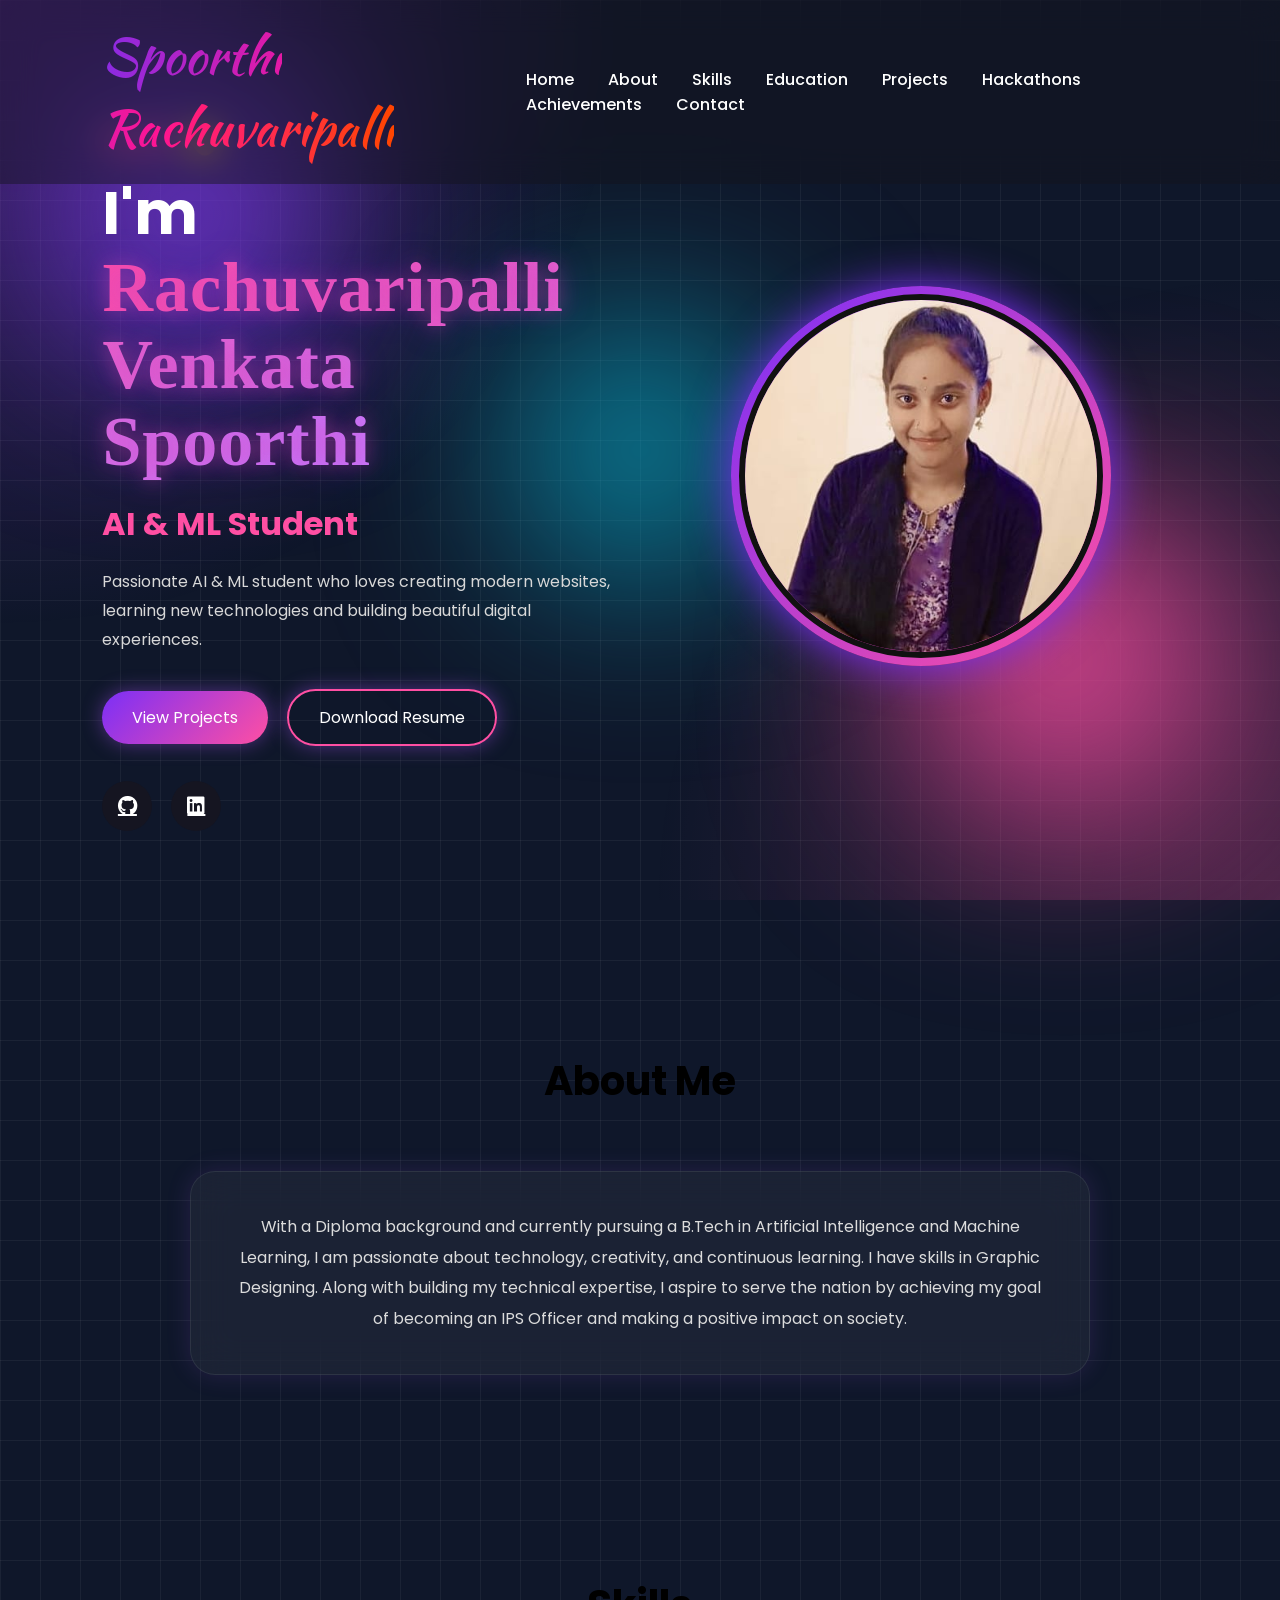
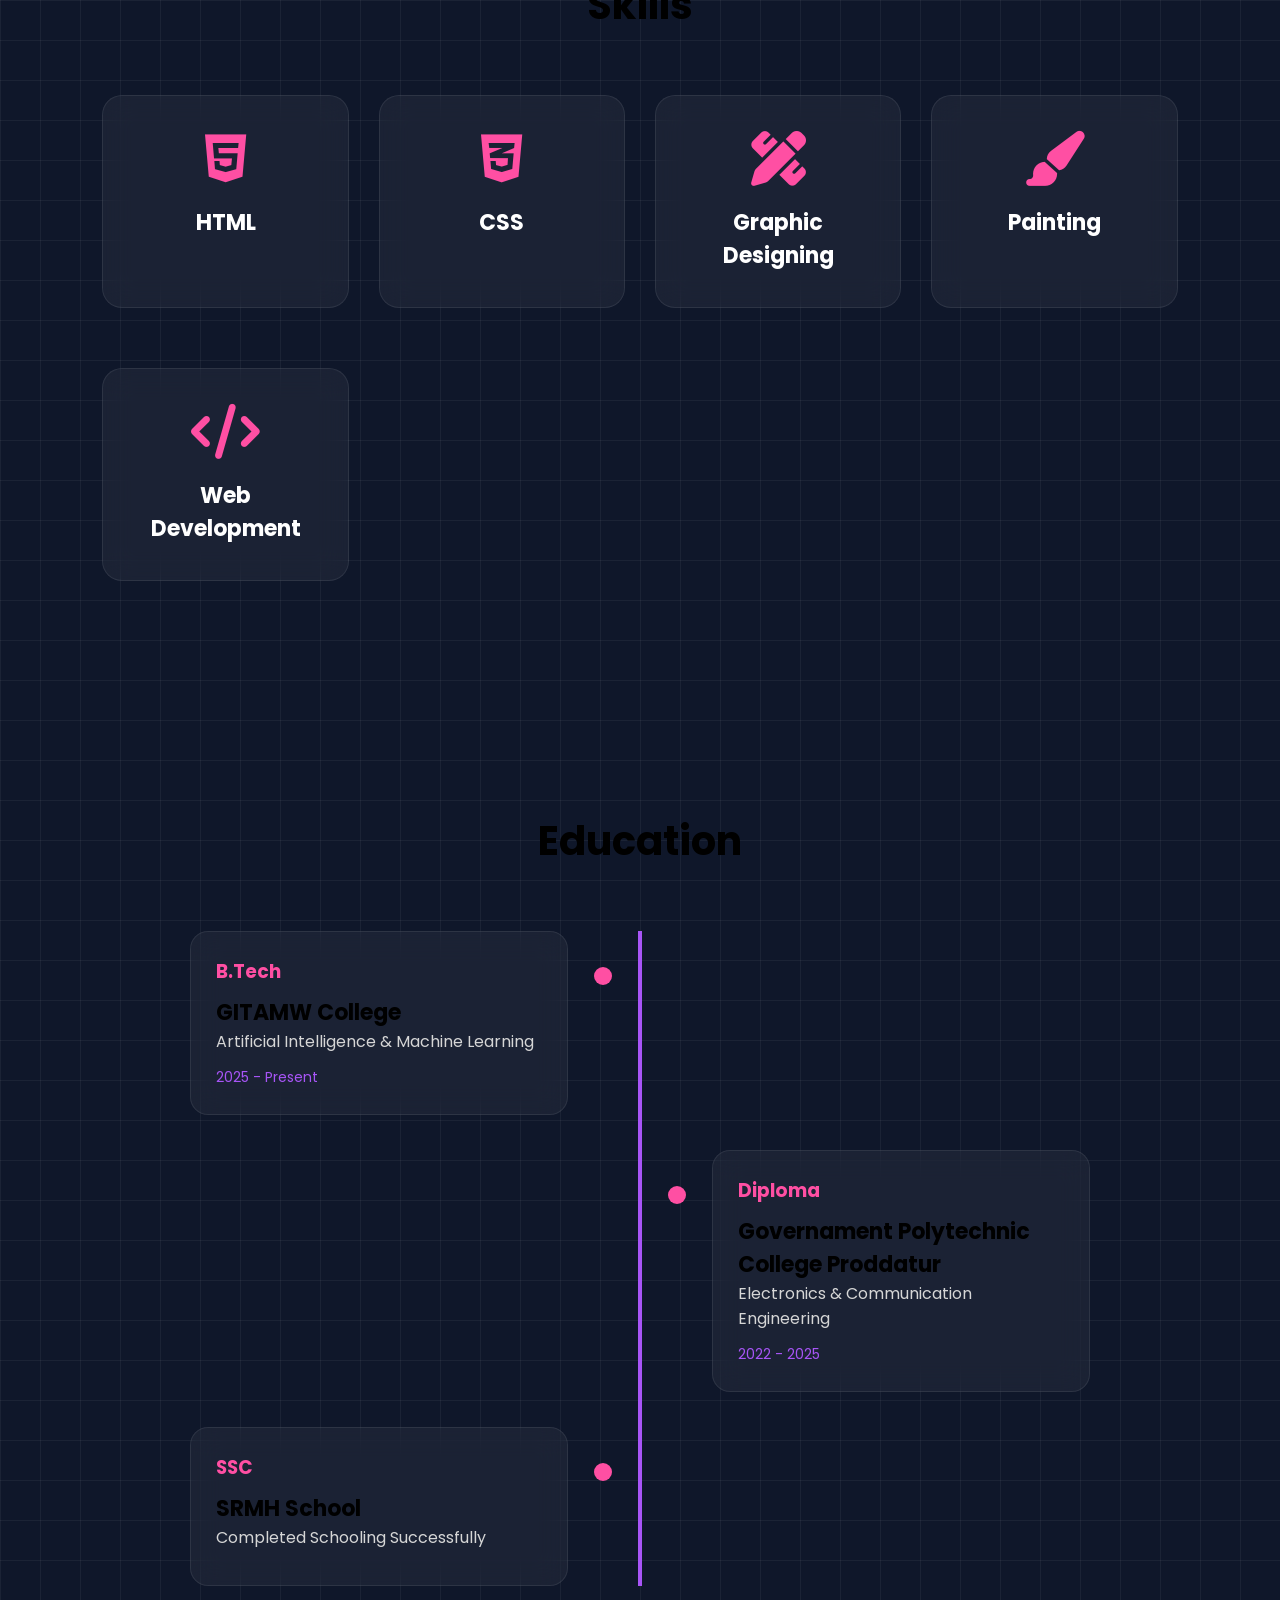
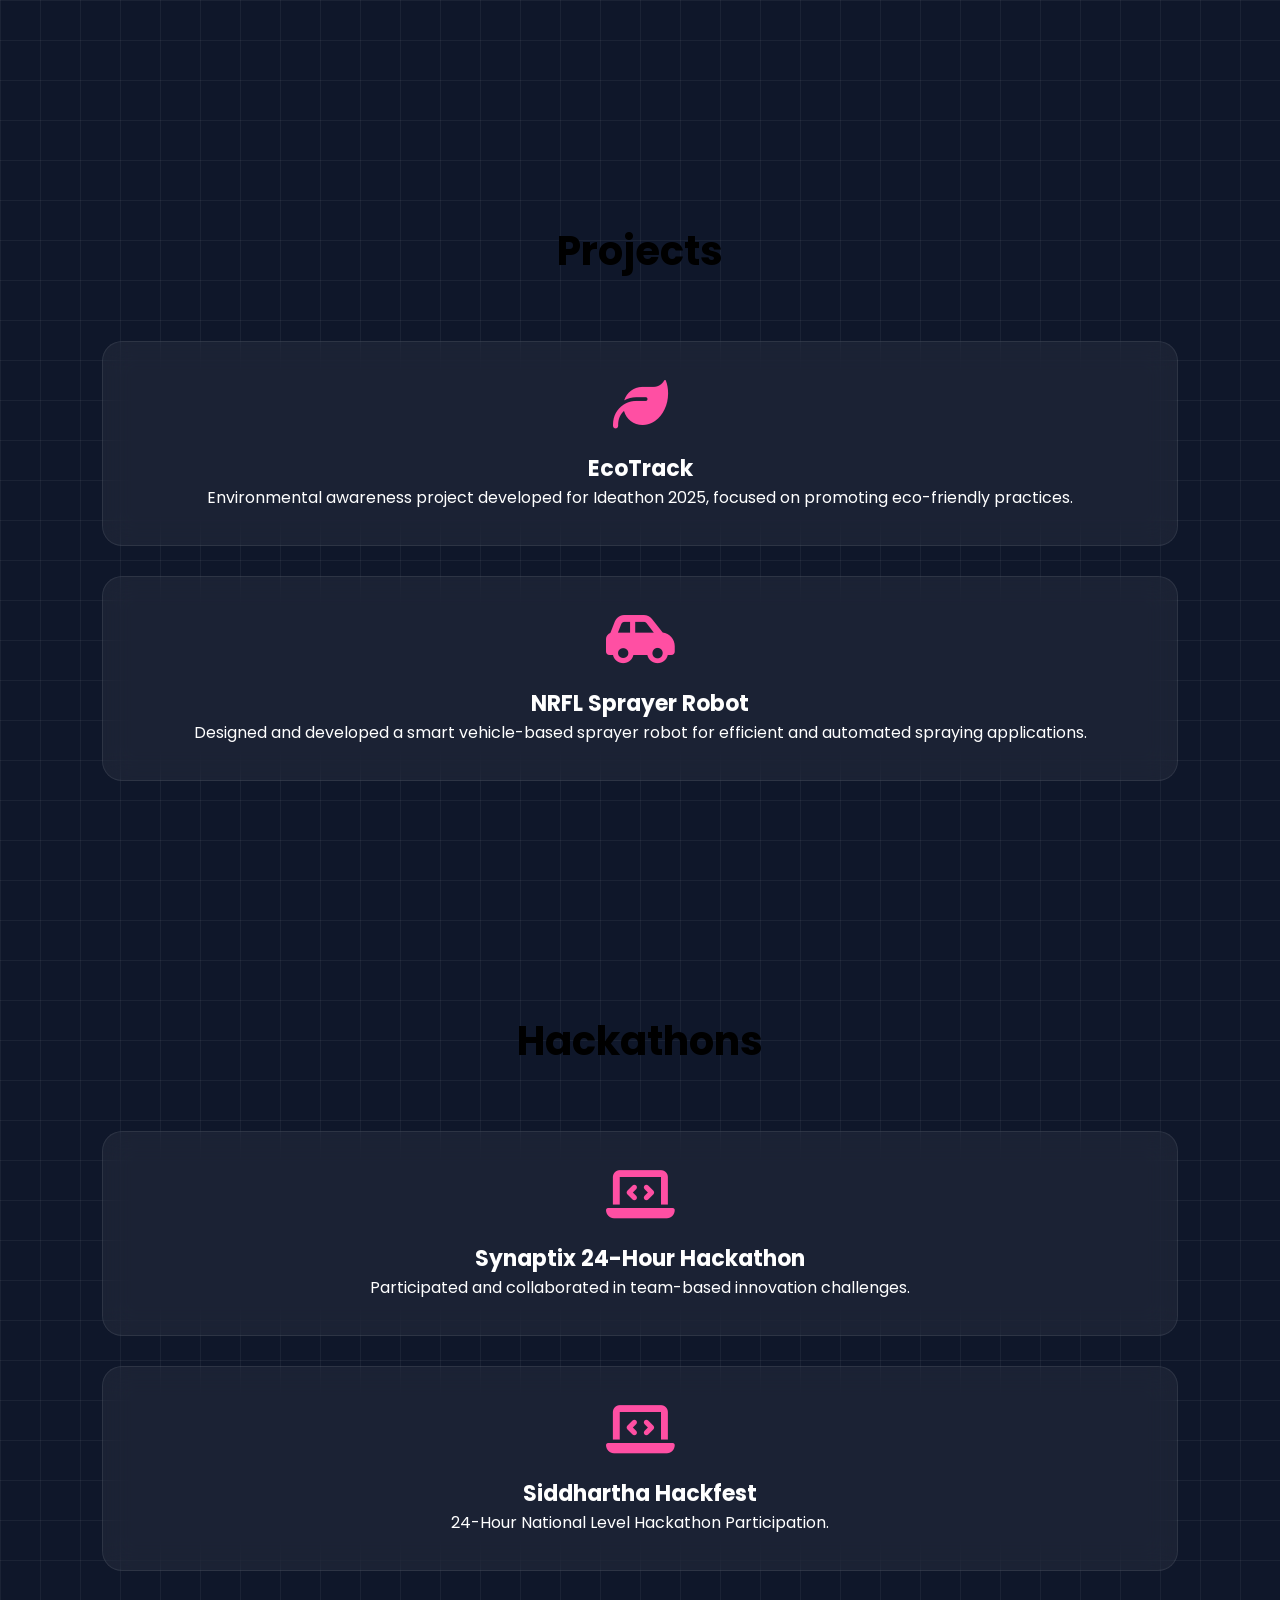
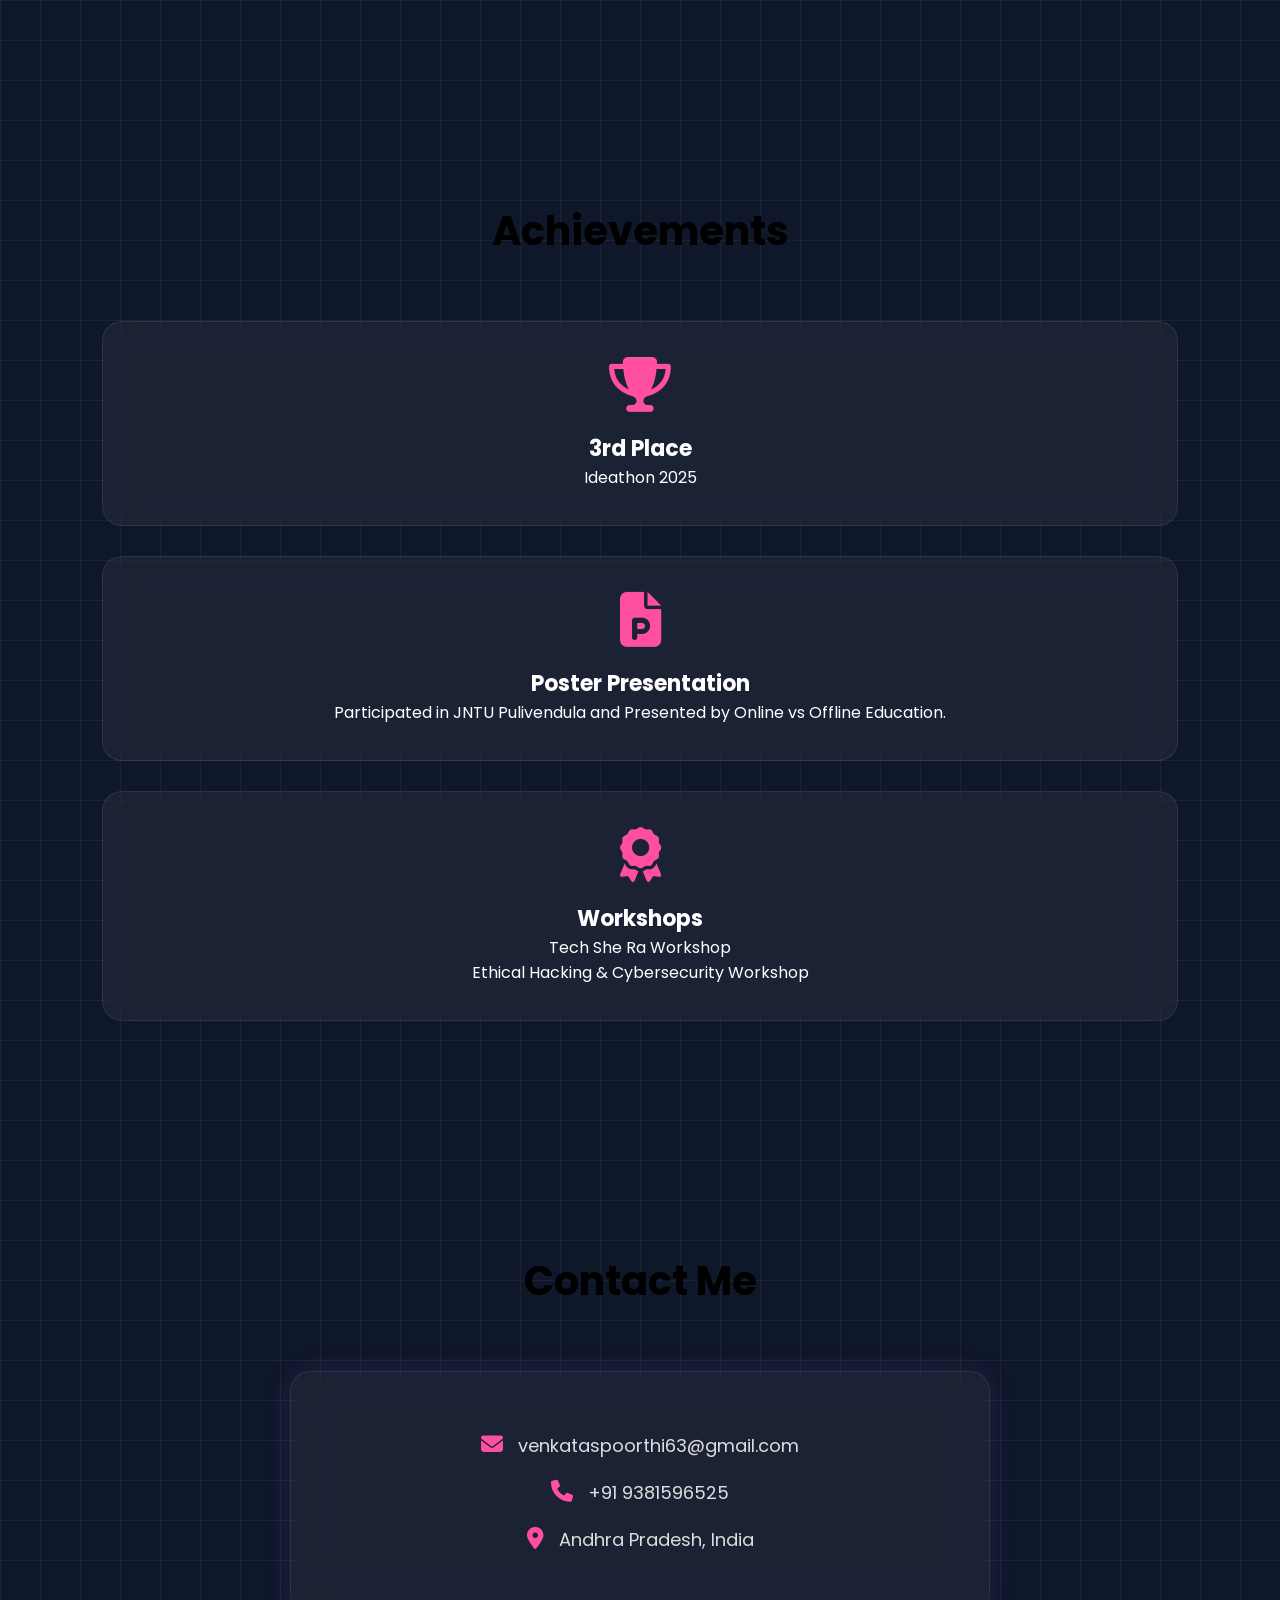
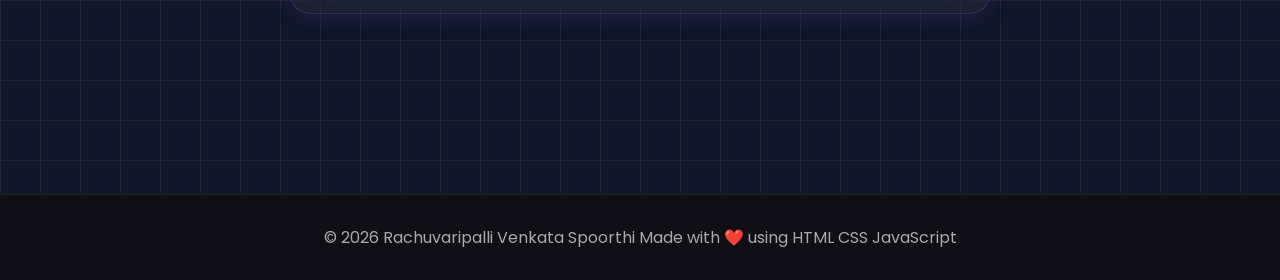
<file: index.html>
<!DOCTYPE html>
<html lang="en">
<head>
    <meta charset="UTF-8">
    <meta name="viewport" content="width=device-width, initial-scale=1.0">
    <title>Rachuvaripalli Venkata Spoorthi | Portfolio</title>

<link rel="stylesheet" href="style.css">

<link href="https://fonts.googleapis.com/css2?family=Kaushan+Script&display=swap" rel="stylesheet">

<link rel="stylesheet"

<link href="https://fonts.googleapis.com/css2?family=Cinzel:wght@700;800&display=swap" rel="stylesheet">

<link rel="stylesheet" href="https://cdnjs.cloudflare.com/ajax/libs/font-awesome/6.7.2/css/all.min.css">
  
</head>
<body>

<div id="particles"></div>

<header>

<div class="logo">
  
<span class="rainbow-text">Spoorthi Rachuvaripalli</span>
  
</div>

    <nav>

        <a href="#home">Home</a>
        <a href="#about">About</a>
        <a href="#skills">Skills</a>
        <a href="#education">Education</a>
        <a href="#projects">Projects</a>
        <a href="#hackathons">Hackathons</a>
        <a href="#achievements">Achievements</a>
        <a href="#contact">Contact</a>

    </nav>

</header>


<section class="hero" id="home">

<div class="hero-left">

<h3>Hello 👋</h3>

<h1>
I'm
<span class="hero-name">Rachuvaripalli Venkata Spoorthi</span>
</h1>

<h2>
<span id="typing"></span>
</h2>

<p>

Passionate AI & ML student who loves creating modern websites,
learning new technologies and building beautiful digital experiences.

</p>

<div class="buttons">

<a href="#projects" class="btn">
View Projects
</a>

<a href="Resume.pdf" class="btn btn2" download>
Download Resume
</a>

</div>

<div class="socials">

<a href="https://github.com/venkataspoorthi63-cell" target="_blank"><i class="fab fa-github"></i></a>

<a href="https://linkedin.com/in/rachuvaripalli-venkata-spoorthi-802682394" target="_blank"><i class="fab fa-linkedin"></i></a>


</div>

</div>


<div class="hero-right">

<div class="image-box">

<img src="profile.jpeg" alt="Profile">

</div>

</div>

</section>



<section id="about" class="about">

<h2 class="title">
About Me
</h2>

<div class="about-card">

<p>

With a Diploma background and currently pursuing a B.Tech in Artificial Intelligence and Machine Learning, I am passionate about technology, creativity, and continuous learning. I have skills in Graphic Designing. Along with building my technical expertise, I aspire to serve the nation by achieving my goal of becoming an IPS Officer and making a positive impact on society.

</p>

</div>

</section>



<section id="skills">

<h2 class="title">

Skills

</h2>

<div class="skill-container">

<div class="card">

<i class="fab fa-html5"></i>

<h3>HTML</h3>

</div>

<div class="card">

<i class="fab fa-css3-alt"></i>

<h3>CSS</h3>

</div>

<div class="card">
  
<i class="fas fa-pencil-ruler"></i>
  
<h3>Graphic Designing</h3>
  
</div>

<div class="card">
  
<i class="fas fa-paint-brush"></i>
  
<h3>Painting</h3>
  
</div>

 <div class="card">
   
<i class="fas fa-code"></i>
   
<h3>Web Development</h3>
   
</div>
  
</div>

</section>



<section id="education">

<h2 class="title">

Education

</h2>

<div class="timeline">

<div class="timeline-box">

<h3>B.Tech</h3>

<h2>GITAMW College</h2>

<p>

Artificial Intelligence & Machine Learning

</p>

<span>2025 - Present</span>

</div>

<div class="timeline-box">

<h3>Diploma</h3>

<h2>Governament Polytechnic College Proddatur</h2>

<p>

Electronics & Communication Engineering

</p>

<span>2022 - 2025</span>

</div>

<div class="timeline-box">

<h3>SSC</h3>

<h2>SRMH School</h2>

<p>

Completed Schooling Successfully

</p>

</div>

</div>

</section>

<section id="projects">

<h2 class="title">

Projects
  
</h2>

<div class="card-container">

<div class="card">
<i class="fas fa-leaf"></i>
<h3>EcoTrack</h3>
<p>
Environmental awareness project developed for Ideathon 2025,
focused on promoting eco-friendly practices.
</p>
</div>

<div class="card">
<i class="fas fa-car-side"></i>
<h3>NRFL Sprayer Robot</h3>
<p>
        Designed and developed a smart vehicle-based sprayer robot for efficient and automated spraying applications.
</p>
</div>


</div>

</section>

<section id="hackathons">

<h2 class="title">

Hackathons
  
</h2>

<div class="card-container">

<div class="card">
<i class="fas fa-laptop-code"></i>
<h3>Synaptix 24-Hour Hackathon</h3>
<p>Participated and collaborated in team-based innovation challenges.</p>
</div>

<div class="card">
<i class="fas fa-laptop-code"></i>
<h3>Siddhartha Hackfest</h3>
<p>24-Hour National Level Hackathon Participation.</p>
</div>

</div>

</section>

<section id="achievements">

<h2 class="title">

Achievements
  
</h2>

<div class="card-container">

<div class="card">
<i class="fas fa-trophy"></i>
<h3>3rd Place</h3>
<p>Ideathon 2025</p>
</div>

<div class="card">
<i class="fas fa-file-powerpoint"></i>
<h3>Poster Presentation</h3>
<p>Participated in JNTU Pulivendula and Presented by Online vs Offline Education.</p>
</div>

<div class="card">
<i class="fas fa-award"></i>
<h3>Workshops</h3>
<p>
Tech She Ra Workshop<br>
Ethical Hacking & Cybersecurity Workshop
</p>
</div>

</div>

</section>

<section id="contact">

<h2 class="title">

Contact Me

</h2>

<div class="contact-box">

<p>

<i class="fas fa-envelope"></i>

venkataspoorthi63@gmail.com

</p>

<p>

<i class="fas fa-phone"></i>

+91 9381596525

</p>

<p>

<i class="fas fa-location-dot"></i>

Andhra Pradesh, India

</p>

</div>

</section>



<footer>

© 2026 Rachuvaripalli Venkata Spoorthi

Made with ❤️ using HTML CSS JavaScript

</footer>

<button id="topBtn">

<i class="fas fa-arrow-up"></i>

</button>

<script src="script.js"></script>

<div class="blob blob1"></div>
<div class="blob blob2"></div>
<div class="blob blob3"></div>

</body>
</html>
</file>
<file: style.css>
/* ===========================
   GOOGLE FONT
=========================== */
@import url('https://fonts.googleapis.com/css2?family=Poppins:wght@300;400;500;600;700;800&display=swap');

/* ===========================
   RESET
=========================== */

*{
    margin:0;
    padding:0;
    box-sizing:border-box;
    scroll-behavior:smooth;
    font-family:'Poppins',sans-serif;
}

body{
    background:#08080d;
    color:#fff;
    overflow-x:hidden;
}

/* ===========================
   SCROLLBAR
=========================== */

::-webkit-scrollbar{
    width:8px;
}

::-webkit-scrollbar-track{
    background:#111;
}

::-webkit-scrollbar-thumb{
    background:#ff4fa3;
    border-radius:20px;
}

/* ===========================
   BACKGROUND
=========================== */

#particles{
    position:fixed;
    width:100%;
    height:100%;
    background:
    radial-gradient(circle at top left,#8e2de260,transparent 40%),
    radial-gradient(circle at bottom right,#ff4fa340,transparent 40%);
    z-index:-1;
}

/* ===========================
   HEADER
=========================== */

header{
    position:fixed;
    top:0;
    width:100%;
    display:flex;
    justify-content:space-between;
    align-items:center;
    padding:20px 8%;
    background:rgba(20,20,30,.45);
    backdrop-filter:blur(18px);
    z-index:1000;
}

.logo{
    font-size:28px;
    font-weight:700;
    color:#fff;
}

.logo span{
    color:#ff4fa3;
}

nav a{
    text-decoration:none;
    color:white;
    margin-left:30px;
    transition:.4s;
    font-weight:500;
}

nav a:hover{
    color:#ff4fa3;
}

/* ===========================
   HERO
=========================== */

.hero{
    min-height:100vh;
    display:flex;
    justify-content:space-between;
    align-items:center;
    padding:120px 8%;
    gap:50px;
}

.hero-left{
    flex:1;
}

.hero-left h3{
    font-size:28px;
    color:#ff4fa3;
}

.hero-left h1{
    font-size:60px;
    margin-top:15px;
    line-height:1.2;
}

.hero-left h1 span{
    color:#a855f7;
}

.hero-left h2{
    margin:20px 0;
    font-size:32px;
    color:#ff4fa3;
}

.hero-left p{
    color:#d8d8d8;
    line-height:1.8;
    max-width:650px;
}

/* ===========================
   BUTTONS
=========================== */

.buttons{
    margin-top:35px;
}

.btn{
    display:inline-block;
    padding:14px 30px;
    margin-right:15px;
    border-radius:40px;
    text-decoration:none;
    color:white;
    background:linear-gradient(135deg,#7b2ff7,#ff4fa3);
    transition:.4s;
    box-shadow:0 0 20px #a855f770;
}

.btn:hover{
    transform:translateY(-5px);
    box-shadow:0 0 35px #ff4fa3;
}

.btn2{
    background:transparent;
    border:2px solid #ff4fa3;
}

/* ===========================
   SOCIAL ICONS
=========================== */

.socials{
    margin-top:35px;
}

.socials a{
    display:inline-flex;
    justify-content:center;
    align-items:center;
    width:50px;
    height:50px;
    margin-right:15px;
    border-radius:50%;
    background:#151521;
    color:white;
    font-size:20px;
    transition:.4s;
}

.socials a:hover{
    background:#ff4fa3;
    transform:translateY(-8px);
    box-shadow:0 0 25px #ff4fa3;
}

/* ===========================
   IMAGE
=========================== */

.hero-right{
    flex:1;
    display:flex;
    justify-content:center;
}

.image-box{
    width:380px;
    height:380px;
    border-radius:50%;
    padding:8px;
    background:linear-gradient(135deg,#7b2ff7,#ff4fa3);
    animation:float 4s ease-in-out infinite;
    box-shadow:0 0 45px #7b2ff7;
}

.image-box img{
    width:100%;
    height:100%;
    border-radius:50%;
    object-fit:cover;
    border:6px solid #111;
}

/* ===========================
   SECTION TITLE
=========================== */

.title{
    text-align:center;
    font-size:40px;
    margin-bottom:60px;
    color:#000000;
}
section{
    padding:100px 8%;
}
/* ===========================
   ABOUT SECTION
=========================== */

.about-card{
    max-width:900px;
    margin:auto;
    background:rgba(255,255,255,0.05);
    border:1px solid rgba(255,255,255,0.08);
    backdrop-filter:blur(20px);
    border-radius:25px;
    padding:40px;
    text-align:center;
    line-height:1.9;
    color:#dcdcdc;
    transition:0.4s;
    box-shadow:0 0 25px rgba(168,85,247,.15);
}

.about-card:hover{
    transform:translateY(-10px);
    box-shadow:0 0 35px rgba(255,79,163,.35);
}

/* ===========================
   SKILLS
=========================== */

.skill-container{
    display:grid;
    grid-template-columns:repeat(auto-fit,minmax(220px,1fr));
    gap:30px;
}

.card{
    background:rgba(255,255,255,.05);
    border-radius:20px;
    padding:35px;
    text-align:center;
    border:1px solid rgba(255,255,255,.08);
    transition:.4s;
    backdrop-filter:blur(15px);
}

.card:hover{
    transform:translateY(-10px) scale(1.03);
    box-shadow:0 0 30px rgba(255,79,163,.45);
}

.card i{
    font-size:55px;
    color:#ff4fa3;
    margin-bottom:20px;
}

.card h3{
    font-size:22px;
    color:#ffffff;
}

.card{
    margin-bottom:30px;
}

/* ===========================
   EDUCATION
=========================== */

.timeline{
    position:relative;
    max-width:900px;
    margin:auto;
}

.timeline::before{
    content:"";
    position:absolute;
    left:50%;
    top:0;
    width:4px;
    height:100%;
    background:#a855f7;
    transform:translateX(-50%);
}

.timeline-box{
    width:42%;
    background:rgba(255,255,255,.05);
    padding:25px;
    border-radius:18px;
    margin:35px 0;
    position:relative;
    border:1px solid rgba(255,255,255,.08);
    backdrop-filter:blur(15px);
    transition:.4s;
}

.timeline-box:hover{
    box-shadow:0 0 25px rgba(255,79,163,.4);
}

.timeline-box:nth-child(odd){
    left:0;
}

.timeline-box:nth-child(even){
    left:58%;
}

.timeline-box::before{
    content:"";
    position:absolute;
    width:18px;
    height:18px;
    background:#ff4fa3;
    border-radius:50%;
    top:35px;
}

.timeline-box:nth-child(odd)::before{
    right:-45px;
}

.timeline-box:nth-child(even)::before{
    left:-45px;
}

.timeline-box h3{
    color:#ff4fa3;
    margin-bottom:10px;
}

.timeline-box p{
    color:#d6d6d6;
    margin-bottom:10px;
}

.timeline-box span{
    color:#a855f7;
    font-size:14px;
}

/* ===========================
   PROJECTS
=========================== */

.project-container{
    display:grid;
    grid-template-columns:repeat(auto-fit,minmax(280px,1fr));
    gap:30px;
}

.project-card{
    background:rgba(255,255,255,.05);
    border-radius:20px;
    padding:30px;
    text-align:center;
    border:1px solid rgba(255,255,255,.08);
    backdrop-filter:blur(15px);
    transition:.4s;
    overflow:hidden;
    position:relative;
}

.project-card::before{
    content:"";
    position:absolute;
    top:-100%;
    left:0;
    width:100%;
    height:100%;
    background:linear-gradient(
        transparent,
        rgba(255,79,163,.18),
        transparent
    );
    transition:.6s;
}

.project-card:hover::before{
    top:100%;
}

.project-card:hover{
    transform:translateY(-10px);
    box-shadow:0 0 35px rgba(168,85,247,.45);
}

.project-card h3{
    color:#ff4fa3;
    margin-bottom:15px;
}

.project-card p{
    color:#d7d7d7;
    line-height:1.7;
}
/* ===========================
   CONTACT SECTION
=========================== */

.contact-box{
    max-width:700px;
    margin:auto;
    background:rgba(255,255,255,0.05);
    border:1px solid rgba(255,255,255,0.08);
    backdrop-filter:blur(20px);
    border-radius:20px;
    padding:40px;
    text-align:center;
    box-shadow:0 0 25px rgba(168,85,247,.15);
}

.contact-box p{
    margin:20px 0;
    font-size:18px;
    color:#ddd;
}

.contact-box i{
    color:#ff4fa3;
    margin-right:10px;
    font-size:22px;
}

/* ===========================
   FOOTER
=========================== */

footer{
    text-align:center;
    padding:30px;
    background:#0f0f15;
    color:#aaa;
    margin-top:80px;
    border-top:1px solid rgba(255,255,255,.08);
}

/* ===========================
   BACK TO TOP BUTTON
=========================== */

#topBtn{
    position:fixed;
    right:30px;
    bottom:30px;
    width:55px;
    height:55px;
    border:none;
    border-radius:50%;
    background:linear-gradient(135deg,#7b2ff7,#ff4fa3);
    color:white;
    font-size:20px;
    cursor:pointer;
    display:none;
    transition:.3s;
    box-shadow:0 0 20px rgba(255,79,163,.5);
}

#topBtn:hover{
    transform:translateY(-5px);
    box-shadow:0 0 35px #ff4fa3;
}

/* ===========================
   FLOAT ANIMATION
=========================== */

@keyframes float{

    0%{
        transform:translateY(0px);
    }

    50%{
        transform:translateY(-15px);
    }

    100%{
        transform:translateY(0px);
    }

}

/* ===========================
   MOBILE RESPONSIVE
=========================== */

@media(max-width:991px){

header{

    flex-direction:column;
    gap:15px;

}

nav{

    display:flex;
    flex-wrap:wrap;
    justify-content:center;
    gap:15px;

}

nav a{

    margin-left:0;

}

.hero{

    flex-direction:column-reverse;
    text-align:center;
    padding-top:170px;

}

.hero-left h1{

    font-size:42px;

}

.hero-left h2{

    font-size:26px;

}

.hero-left p{

    max-width:100%;

}

.image-box{

    width:280px;
    height:280px;

}

.timeline::before{

    left:20px;

}

.timeline-box{

    width:100%;
    left:0 !important;
    margin-left:40px;

}

.timeline-box::before{

    left:-30px !important;

}

.buttons .btn{

    display:block;
    margin:15px auto;
    width:220px;

}

.socials{

    display:flex;
    justify-content:center;
    flex-wrap:wrap;

}

}

@media(max-width:600px){

.title{

    font-size:30px;

}

.hero-left h1{

    font-size:34px;

}

.hero-left h2{

    font-size:22px;

}

.card,
.project-card,
.about-card,
.contact-box{

    padding:25px;

}

.logo{

    font-size:24px;

}

}

.rainbow-text{
    font-size:40px;
    font-weight:700;
    background:linear-gradient(
        90deg,
        #ff0000,
        #ff7f00,
        #ffff00,
        #00ff00,
        #00ffff,
        #0000ff,
        #8b00ff,
        #ff1493
    );

    background-size:400%;
    -webkit-background-clip:text;
    -webkit-text-fill-color:transparent;
    animation:rainbow 6s linear infinite;
}

@keyframes rainbow{
    0%{
        background-position:0%;
    }
    100%{
        background-position:400%;
    }
}

.logo{
    font-family: 'Kaushan Script', cursive;
    font-size: 52px;
}

.logo{
    font-family: 'Kaushan Script', cursive !important;
    font-size: 50px;
    font-weight: normal;
}

.rainbow-text{
    font-family: 'Kaushan Script', cursive !important;
    font-size: 50px;
    font-weight: normal;

    background: linear-gradient(90deg,#8A2BE2,#FF1493,#FF4500);
    -webkit-background-clip: text;
    -webkit-text-fill-color: transparent;
}

.blob{
position:fixed;
border-radius:50%;
filter:blur(100px);
z-index:-1;
}

.blob1{
width:250px;
height:250px;
background:#7c3aed;
top:10%;
left:5%;
}

.blob2{
width:300px;
height:300px;
background:#ec4899;
bottom:10%;
right:5%;
}

.blob3{
width:220px;
height:220px;
background:#06b6d4;
top:50%;
left:50%;
transform:translate(-50%,-50%);
}

body{
background-color:#0f172a;
background-image:
linear-gradient(rgba(255,255,255,.05) 1px,transparent 1px),
linear-gradient(90deg,rgba(255,255,255,.05) 1px,transparent 1px);

background-size:40px 40px;
color:white;
}

.hero-name{
    font-family: 'Playfair Display', serif;
    font-size: 70px;
    font-weight: 800;
    line-height: 1.1;
    letter-spacing: 1px;

    background: linear-gradient(
        135deg,
        #ff4da6,
        #c77dff,
        #7b2ff7,
        #ff4da6
    );

    background-size: 300% 300%;
    -webkit-background-clip: text;
    -webkit-text-fill-color: transparent;

    animation: gradientMove 5s ease infinite;

    text-shadow:
        0 0 20px rgba(255,77,166,.4),
        0 0 35px rgba(123,47,247,.4);
}

@keyframes gradientMove{
    0%{
        background-position:0% 50%;
    }
    50%{
        background-position:100% 50%;
    }
    100%{
        background-position:0% 50%;
    }
}

.timeline-box h2{
    color: #000;
    font-size: 22px;
    font-weight: 700;
}
</file>
